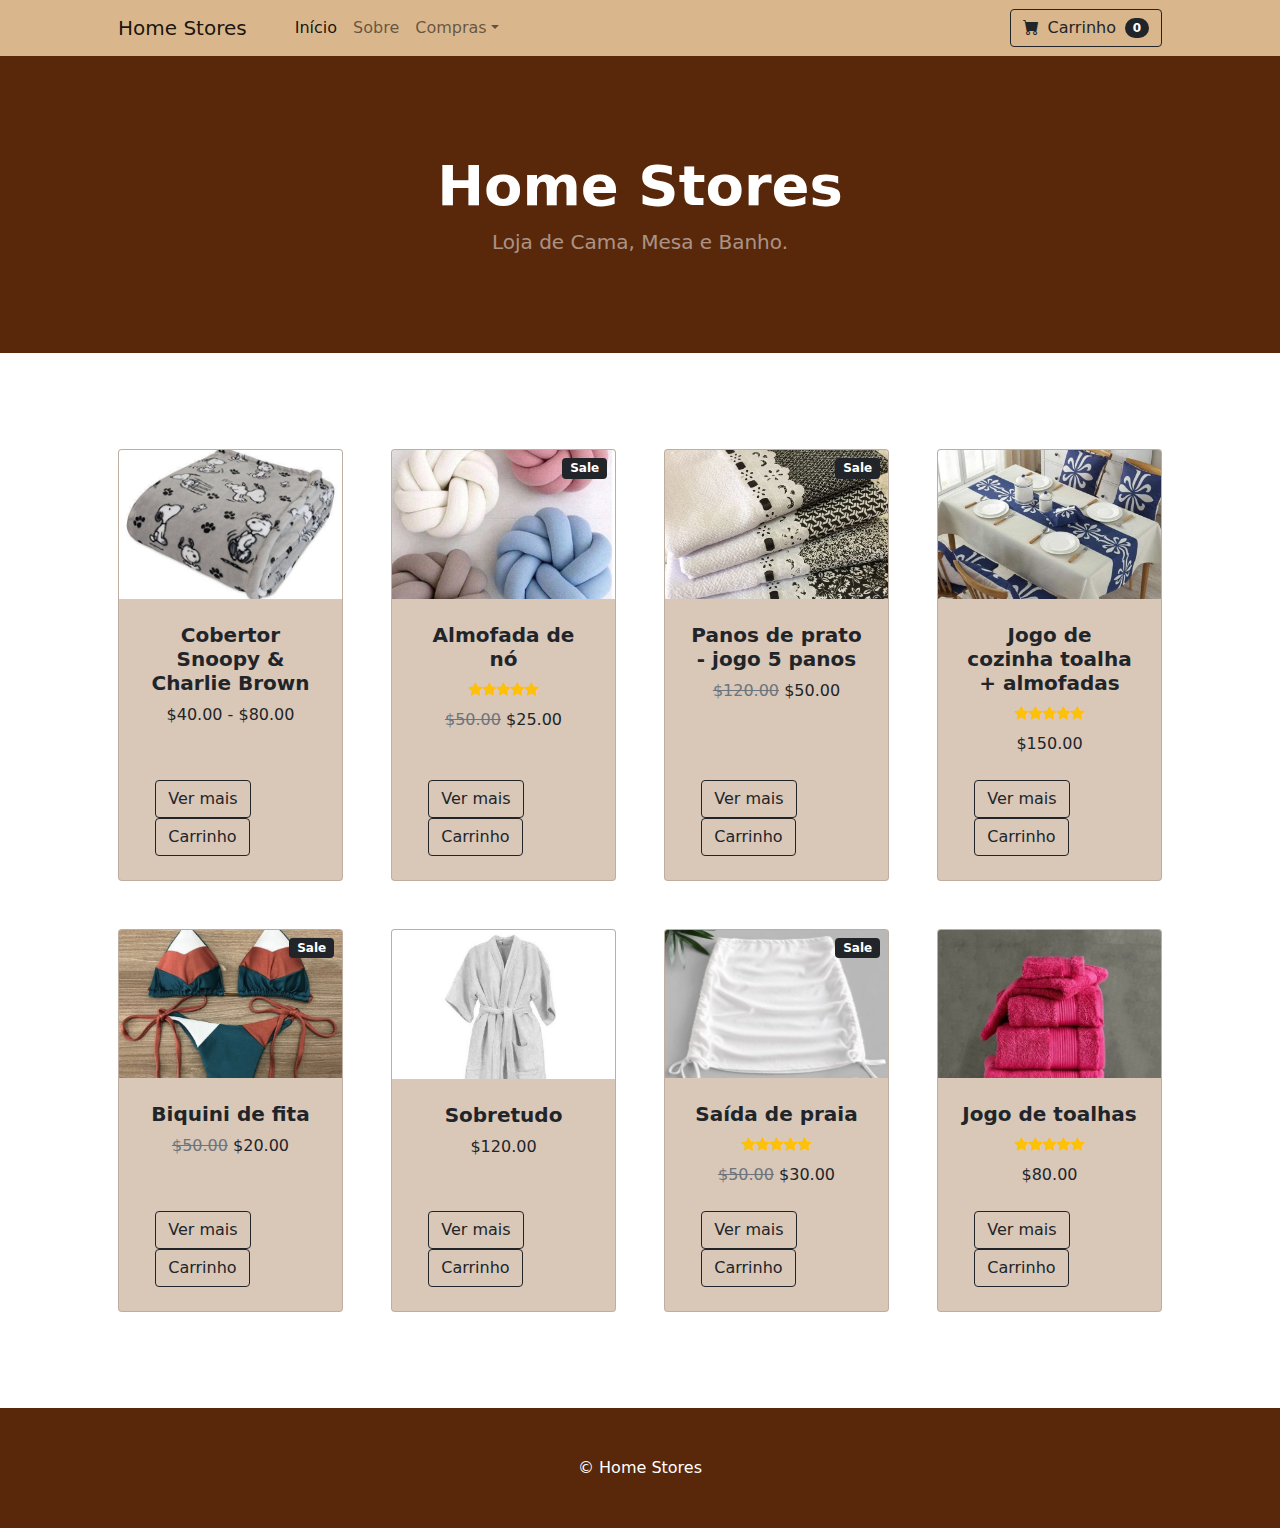
<file: index.html>
<!DOCTYPE html>
<html lang="pt-br">
    <head>
        <meta charset="utf-8" />
        <meta name="viewport" content="width=device-width, initial-scale=1, shrink-to-fit=no" />
        <meta name="description" content="" />
        <meta name="author" content="" />
        <title>Home Stores </title>
        <!-- Favicon-->
        <link rel="icon" type="image/x-icon" href="img/favicon2.png" />
        <!-- Bootstrap icons-->
        <link href="https://cdn.jsdelivr.net/npm/bootstrap-icons@1.5.0/font/bootstrap-icons.css" rel="stylesheet" />
        <!-- Core theme CSS (includes Bootstrap)-->
        <link href="css/styles.css" rel="stylesheet" />
        <link href="css/estilo.css" rel="stylesheet" />
    </head>
    <body>
        <!-- Navigation-->
        <nav class="navbar navbar-expand-lg navbar-light bg-1">
            <div class="container px-4 px-lg-5">
                <a class="navbar-brand" href="index.html">Home Stores</a>
                <button class="navbar-toggler" type="button" data-bs-toggle="collapse" data-bs-target="#navbarSupportedContent" aria-controls="navbarSupportedContent" aria-expanded="false" aria-label="Toggle navigation"><span class="navbar-toggler-icon"></span></button>
                <div class="collapse navbar-collapse" id="navbarSupportedContent">
                    <ul class="navbar-nav me-auto mb-2 mb-lg-0 ms-lg-4">
                        <li class="nav-item"><a class="nav-link active" aria-current="page" href="index.html">Início</a></li>
                        <li class="nav-item"><a class="nav-link" href="sobre.html">Sobre</a></li>
                        <li class="nav-item dropdown">
                            <a class="nav-link dropdown-toggle" id="navbarDropdown" href="#" role="button" data-bs-toggle="dropdown" aria-expanded="false">Compras</a>
                            <ul class="dropdown-menu" aria-labelledby="navbarDropdown">
                                <li><a class="dropdown-item" href="#!">Produtos</a></li>
                                <li><hr class="dropdown-divider" /></li>
                                <li><a class="dropdown-item" href="#!">Itens populares</a></li>
                                <li><a class="dropdown-item" href="#!">Cama</a></li>
                                <li><a class="dropdown-item" href="#!">Mesa</a></li>
                                <li><a class="dropdown-item" href="#!">Banho</a></li>
                            </ul>
                        </li>
                    </ul>
                    <form class="d-flex">
                        <button class="btn btn-outline-dark" type="submit">
                            <i class="bi-cart-fill me-1"></i>
                            Carrinho
                            <span class="badge bg-dark text-white ms-1 rounded-pill">0</span>
                        </button>
                    </form>
                </div>
            </div>
        </nav>
        <!-- Header-->
        <header class="bg-5 py-5">
            <div class="container px-4 px-lg-5 my-5">
                <div class="text-center text-white">
                    <h1 class="display-4 fw-bolder">Home Stores</h1>
                    <p class="lead fw-normal text-white-50 mb-0">Loja de Cama, Mesa e Banho.</p>
                </div>
            </div>
        </header>
        <!-- Section-->
        <section class="py-5">
            <div class="container px-4 px-lg-5 mt-5">
                <div class="row gx-4 gx-lg-5 row-cols-2 row-cols-md-3 row-cols-xl-4 justify-content-center">
                    <div class="col mb-5">
                        <div class="card h-100 bg-4">
                            <!-- Product image-->
                            <img class="card-img-top" src="img/produtos/produto1.png" alt="..." />
                            <!-- Product details-->
                            <div class="card-body p-4">
                                <div class="text-center">
                                    <!-- Product name-->
                                    <h5 class="fw-bolder">Cobertor Snoopy & Charlie Brown</h5>
                                    <!-- Product price-->
                                    $40.00 - $80.00
                                </div>
                            </div>
                            <!-- Product actions-->
                            <div class="card-footer p-4 pt-0 border-top-0 bg-transparent">
                                <div class="button text-center"><a class="btn btn-outline-dark mt-auto" href="#">Ver mais</a></div>
                                <div class="button text-center"><a class="btn btn-outline-dark mt-auto" href="#">Carrinho</a></div>
                            </div>
                        </div>
                    </div>
                    <div class="col mb-5">
                        <div class="card h-100 bg-4">
                            <!-- Sale badge-->
                            <div class="badge bg-dark text-white position-absolute" style="top: 0.5rem; right: 0.5rem">Sale</div>
                            <!-- Product image-->
                            <img class="card-img-top" src="img/produtos/produto2.png" alt="..." />
                            <!-- Product details-->
                            <div class="card-body p-4">
                                <div class="text-center">
                                    <!-- Product name-->
                                    <h5 class="fw-bolder">Almofada de nó</h5>
                                    <!-- Product reviews-->
                                    <div class="d-flex justify-content-center small text-warning mb-2">
                                        <div class="bi-star-fill"></div>
                                        <div class="bi-star-fill"></div>
                                        <div class="bi-star-fill"></div>
                                        <div class="bi-star-fill"></div>
                                        <div class="bi-star-fill"></div>
                                    </div>
                                    <!-- Product price-->
                                    <span class="text-muted text-decoration-line-through">$50.00</span>
                                    $25.00
                                </div>
                            </div>
                            <!-- Product actions-->
                            <div class="card-footer p-4 pt-0 border-top-0 bg-transparent">
                                <div class="button text-center"><a class="btn btn-outline-dark mt-auto" href="#">Ver mais</a></div>
                                <div class="button text-center"><a class="btn btn-outline-dark mt-auto" href="#">Carrinho</a></div>
                            </div>
                        </div>
                    </div>
                    <div class="col mb-5">
                        <div class="card h-100 bg-4">
                            <!-- Sale badge-->
                            <div class="badge bg-dark text-white position-absolute" style="top: 0.5rem; right: 0.5rem">Sale</div>
                            <!-- Product image-->
                            <img class="card-img-top" src="img/produtos/produto3.png" alt="..." />
                            <!-- Product details-->
                            <div class="card-body p-4">
                                <div class="text-center">
                                    <!-- Product name-->
                                    <h5 class="fw-bolder">Panos de prato - jogo 5 panos</h5>
                                    <!-- Product price-->
                                    <span class="text-muted text-decoration-line-through">$120.00</span>
                                    $50.00
                                </div>
                            </div>
                            <!-- Product actions-->
                            <div class="card-footer p-4 pt-0 border-top-0 bg-transparent">
                                <div class="button text-center"><a class="btn btn-outline-dark mt-auto" href="#">Ver mais</a></div>
                                <div class="button text-center"><a class="btn btn-outline-dark mt-auto" href="#">Carrinho</a></div>
                            </div>
                        </div>
                    </div>
                    <div class="col mb-5">
                        <div class="card h-100 bg-4">
                            <!-- Product image-->
                            <img class="card-img-top" src="img/produtos/produto4.png" alt="..." />
                            <!-- Product details-->
                            <div class="card-body p-4">
                                <div class="text-center">
                                    <!-- Product name-->
                                    <h5 class="fw-bolder">Jogo de cozinha toalha + almofadas</h5>
                                    <!-- Product reviews-->
                                    <div class="d-flex justify-content-center small text-warning mb-2">
                                        <div class="bi-star-fill"></div>
                                        <div class="bi-star-fill"></div>
                                        <div class="bi-star-fill"></div>
                                        <div class="bi-star-fill"></div>
                                        <div class="bi-star-fill"></div>
                                    </div>
                                    <!-- Product price-->
                                    $150.00
                                </div>
                            </div>
                            <!-- Product actions-->
                            <div class="card-footer p-4 pt-0 border-top-0 bg-transparent">
                                <div class="button text-center"><a class="btn btn-outline-dark mt-auto" href="#">Ver mais</a></div>
                                <div class="button text-center"><a class="btn btn-outline-dark mt-auto" href="#">Carrinho</a></div>
                            </div>
                        </div>
                    </div>
                    <div class="col mb-5">
                        <div class="card h-100 bg-4">
                            <!-- Sale badge-->
                            <div class="badge bg-dark text-white position-absolute" style="top: 0.5rem; right: 0.5rem">Sale</div>
                            <!-- Product image-->
                            <img class="card-img-top" src="img/produtos/produto5.png" alt="..." />
                            <!-- Product details-->
                            <div class="card-body p-4">
                                <div class="text-center">
                                    <!-- Product name-->
                                    <h5 class="fw-bolder">Biquini de fita</h5>
                                    <!-- Product price-->
                                    <span class="text-muted text-decoration-line-through">$50.00</span>
                                    $20.00
                                </div>
                            </div>
                            <!-- Product actions-->
                            <div class="card-footer p-4 pt-0 border-top-0 bg-transparent">
                                <div class="button text-center"><a class="btn btn-outline-dark mt-auto" href="#">Ver mais</a></div>
                                <div class="button text-center"><a class="btn btn-outline-dark mt-auto" href="#">Carrinho</a></div>
                            </div>
                        </div>
                    </div>
                    <div class="col mb-5">
                        <div class="card h-100 bg-4">
                            <!-- Product image-->
                            <img class="card-img-top" src="img/produtos/produto6.png" alt="..." />
                            <!-- Product details-->
                            <div class="card-body p-4">
                                <div class="text-center">
                                    <!-- Product name-->
                                    <h5 class="fw-bolder">Sobretudo</h5>
                                    <!-- Product price-->
                                    $120.00
                                </div>
                            </div>
                            <!-- Product actions-->
                            <div class="card-footer p-4 pt-0 border-top-0 bg-transparent">
                                <div class="button text-center"><a class="btn btn-outline-dark mt-auto" href="#">Ver mais</a></div>
                                <div class="button text-center"><a class="btn btn-outline-dark mt-auto" href="#">Carrinho</a></div>
                            </div>
                        </div>
                    </div>
                    <div class="col mb-5">
                        <div class="card h-100 bg-4">
                            <!-- Sale badge-->
                            <div class="badge bg-dark text-white position-absolute" style="top: 0.5rem; right: 0.5rem">Sale</div>
                            <!-- Product image-->
                            <img class="card-img-top" src="img/produtos/produto7.png" alt="..." />
                            <!-- Product details-->
                            <div class="card-body p-4">
                                <div class="text-center">
                                    <!-- Product name-->
                                    <h5 class="fw-bolder">Saída de praia</h5>
                                    <!-- Product reviews-->
                                    <div class="d-flex justify-content-center small text-warning mb-2">
                                        <div class="bi-star-fill"></div>
                                        <div class="bi-star-fill"></div>
                                        <div class="bi-star-fill"></div>
                                        <div class="bi-star-fill"></div>
                                        <div class="bi-star-fill"></div>
                                    </div>
                                    <!-- Product price-->
                                    <span class="text-muted text-decoration-line-through">$50.00</span>
                                    $30.00
                                </div>
                            </div>
                            <!-- Product actions-->
                            <div class="card-footer p-4 pt-0 border-top-0 bg-transparent">
                                <div class="button text-center"><a class="btn btn-outline-dark mt-auto" href="#">Ver mais</a></div>
                                <div class="button text-center"><a class="btn btn-outline-dark mt-auto" href="#">Carrinho</a></div>
                            </div>
                        </div>
                    </div>
                    <div class="col mb-5">
                        <div class="card h-100 bg-4">
                            <!-- Product image-->
                            <img class="card-img-top" src="img/produtos/produto8.png" alt="..." />
                            <!-- Product details-->
                            <div class="card-body p-4">
                                <div class="text-center">
                                    <!-- Product name-->
                                    <h5 class="fw-bolder">Jogo de toalhas</h5>
                                    <!-- Product reviews-->
                                    <div class="d-flex justify-content-center small text-warning mb-2">
                                        <div class="bi-star-fill"></div>
                                        <div class="bi-star-fill"></div>
                                        <div class="bi-star-fill"></div>
                                        <div class="bi-star-fill"></div>
                                        <div class="bi-star-fill"></div>
                                    </div>
                                    <!-- Product price-->
                                    $80.00
                                </div>
                            </div>
                            <!-- Product actions-->
                            <div class="card-footer p-4 pt-0 border-top-0 bg-transparent">
                                <div class="button text-center"><a class="btn btn-outline-dark mt-auto" href="#">Ver mais</a></div>
                                <div class="button text-center"><a class="btn btn-outline-dark mt-auto" href="#">Carrinho</a></div>
                            </div>
                        </div>
                    </div>
                </div>
            </div>
        </section>
        <!-- Footer-->
        <footer class="py-5 bg-5">
            <div class="container"><p class="m-0 text-center text-white"> &copy; Home Stores</p></div>
        </footer>
        <!-- Bootstrap core JS-->
        <script src="https://cdn.jsdelivr.net/npm/bootstrap@5.1.3/dist/js/bootstrap.bundle.min.js"></script>
        <!-- Core theme JS-->
        <script src="js/scripts.js"></script>
    </body>
</html>
</file>
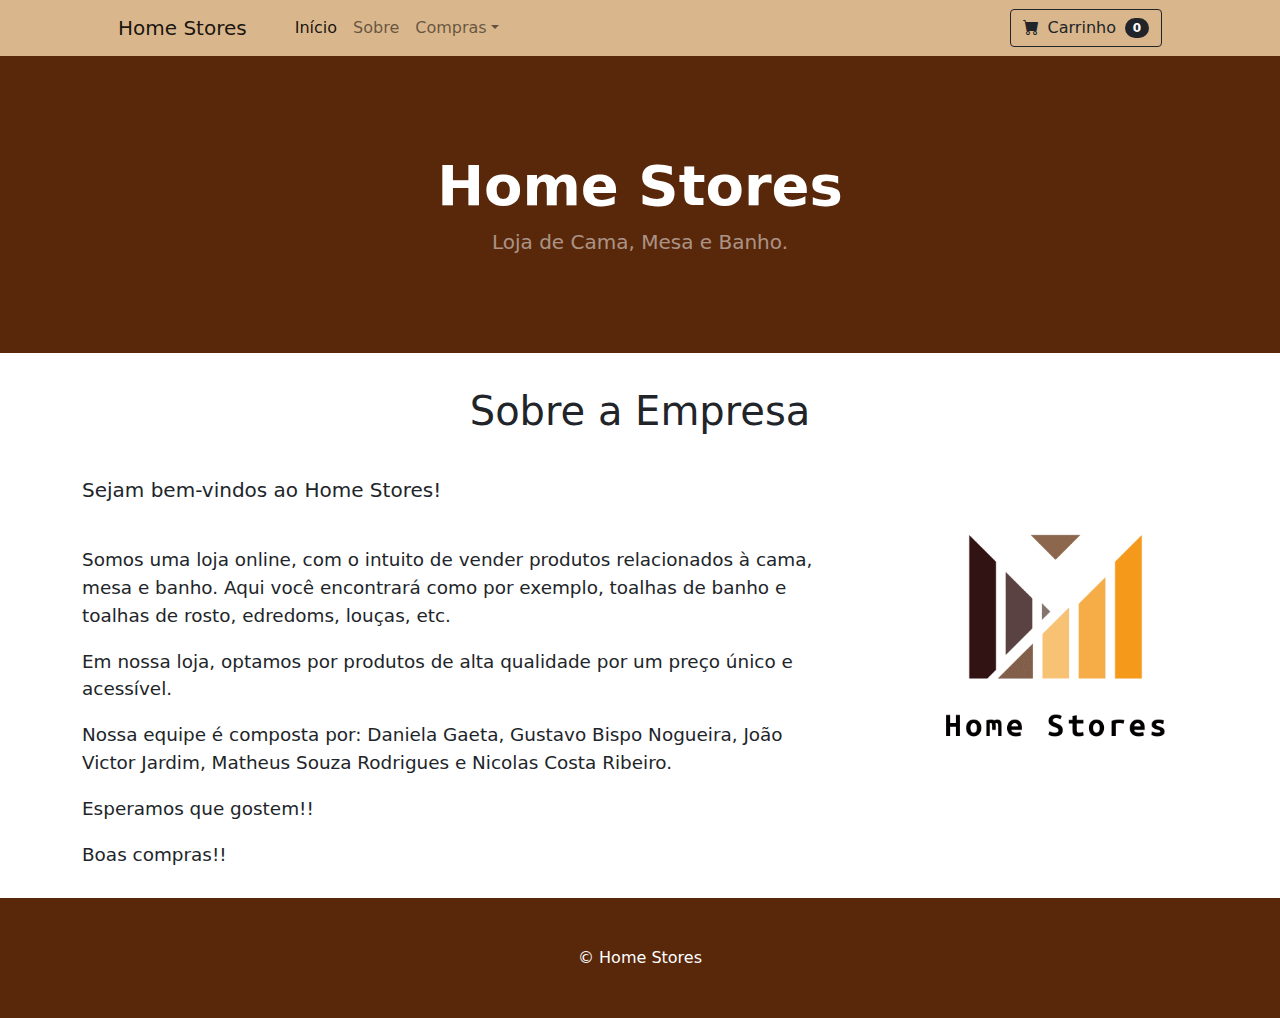
<file: sobre.html>
<!DOCTYPE html>
<html lang="pt-br">
    <head>
        <meta charset="utf-8" />
        <meta name="viewport" content="width=device-width, initial-scale=1, shrink-to-fit=no" />
        <meta name="description" content="" />
        <meta name="author" content="" />
        <title>Home Stores </title>
        <!-- Favicon-->
        <link rel="icon" type="image/x-icon" href="img/favicon2.png" />
        <!-- Bootstrap icons-->
        <link href="https://cdn.jsdelivr.net/npm/bootstrap-icons@1.5.0/font/bootstrap-icons.css" rel="stylesheet" />
        <!-- Core theme CSS (includes Bootstrap)-->
        <link href="css/styles.css" rel="stylesheet" />
        <link href="css/estilo.css" rel="stylesheet" />
    </head>
    <body>
        <!-- Navigation-->
        <nav class="navbar navbar-expand-lg navbar-light bg-1">
            <div class="container px-4 px-lg-5">
                <a class="navbar-brand" href="index.html">Home Stores</a>
                <button class="navbar-toggler" type="button" data-bs-toggle="collapse" data-bs-target="#navbarSupportedContent" aria-controls="navbarSupportedContent" aria-expanded="false" aria-label="Toggle navigation"><span class="navbar-toggler-icon"></span></button>
                <div class="collapse navbar-collapse" id="navbarSupportedContent">
                    <ul class="navbar-nav me-auto mb-2 mb-lg-0 ms-lg-4">
                        <li class="nav-item"><a class="nav-link active" aria-current="page" href="index.html">Início</a></li>
                        <li class="nav-item"><a class="nav-link" href="sobre.html">Sobre</a></li>
                        <li class="nav-item dropdown">
                            <a class="nav-link dropdown-toggle" id="navbarDropdown" href="#" role="button" data-bs-toggle="dropdown" aria-expanded="false">Compras</a>
                            <ul class="dropdown-menu" aria-labelledby="navbarDropdown">
                                <li><a class="dropdown-item" href="index.html">Produtos</a></li>
                                <li><hr class="dropdown-divider" /></li>
                                <li><a class="dropdown-item" href="#!">Itens populares</a></li>
                                <li><a class="dropdown-item" href="#!">New Arrivals</a></li>
                            </ul>
                        </li>
                    </ul>
                    <form class="d-flex">
                        <button class="btn btn-outline-dark" type="submit">
                            <i class="bi-cart-fill me-1"></i>
                            Carrinho
                            <span class="badge bg-dark text-white ms-1 rounded-pill">0</span>
                        </button>
                    </form>
                </div>
            </div>
        </nav>
        <!-- Header-->
        <header class="bg-5 py-5">
            <div class="container px-4 px-lg-5 my-5">
                <div class="text-center text-white">
                    <h1 class="display-4 fw-bolder">Home Stores</h1>
                    <p class="lead fw-normal text-white-50 mb-0">Loja de Cama, Mesa e Banho.</p>
                </div>
            </div>
        </header>
        <!-- Section-->
        <div class="container">
            <section id="sobre">
                <div class="row">
                    <h1 class="text-center-titulo">Sobre a Empresa</h1>
                </div>

                <div class="row">
                    <div class="col-md-8">

                        <h5>Sejam bem-vindos ao Home Stores!</h5>
                        <p class="text-sobre"> Somos uma loja online, com o intuito de vender produtos relacionados à cama, mesa e banho. Aqui você encontrará como por exemplo, toalhas de banho e toalhas de rosto, edredoms, louças, etc.</p>

                        <p class="text-sobre"> Em nossa loja, optamos por produtos de alta qualidade por um preço único e acessível.</p>

                        <p class="text-sobre"> Nossa equipe é composta por: Daniela Gaeta, Gustavo Bispo Nogueira, João Victor Jardim, Matheus Souza Rodrigues e Nicolas Costa Ribeiro.</p>

                        <p class="text-sobre"> Esperamos que gostem!!</p>
                        
                        <p class="text-sobre"> Boas compras!!</p>
                        <br>
                        <br>
                    </div>

                    <div class="col-md-4">
                        <img src="img/logo.png" class="logo">
                    </div>
                </div>
            </section>
        </div>
        
        <!-- Footer-->
        <footer class="py-5 bg-5">
            <div class="container"><p class="m-0 text-center text-white"> &copy; Home Stores</p></div>
        </footer>
        <!-- Bootstrap core JS-->
        <script src="https://cdn.jsdelivr.net/npm/bootstrap@5.1.3/dist/js/bootstrap.bundle.min.js"></script>
        <!-- Core theme JS-->
        <script src="js/scripts.js"></script>
    </body>
</html>
</file>
<file: css/estilo.css>
.bg-1 {
    background-color: #D9B68B
}
.bg-2 {
    background-color: #8C582A
}
.bg-3 {
    background-color: #A68F7B
}
.bg-4 {
    background-color: #D9C7B8
}
.bg-5 {
    background-color: #59280B
}

.text-center-titulo {
    text-align: center;
	padding: 3%;
    font-size: 250%;
}   

.logo {
    width: 120%;
    margin-top: -10%;
}

.text-sobre {
    font-size: 115%;
    padding-top: 5%;
}

.button{
    display: inline-block;
    margin-left: 7%;
}

p {
    margin-bottom: -2.5%;
}
</file>
